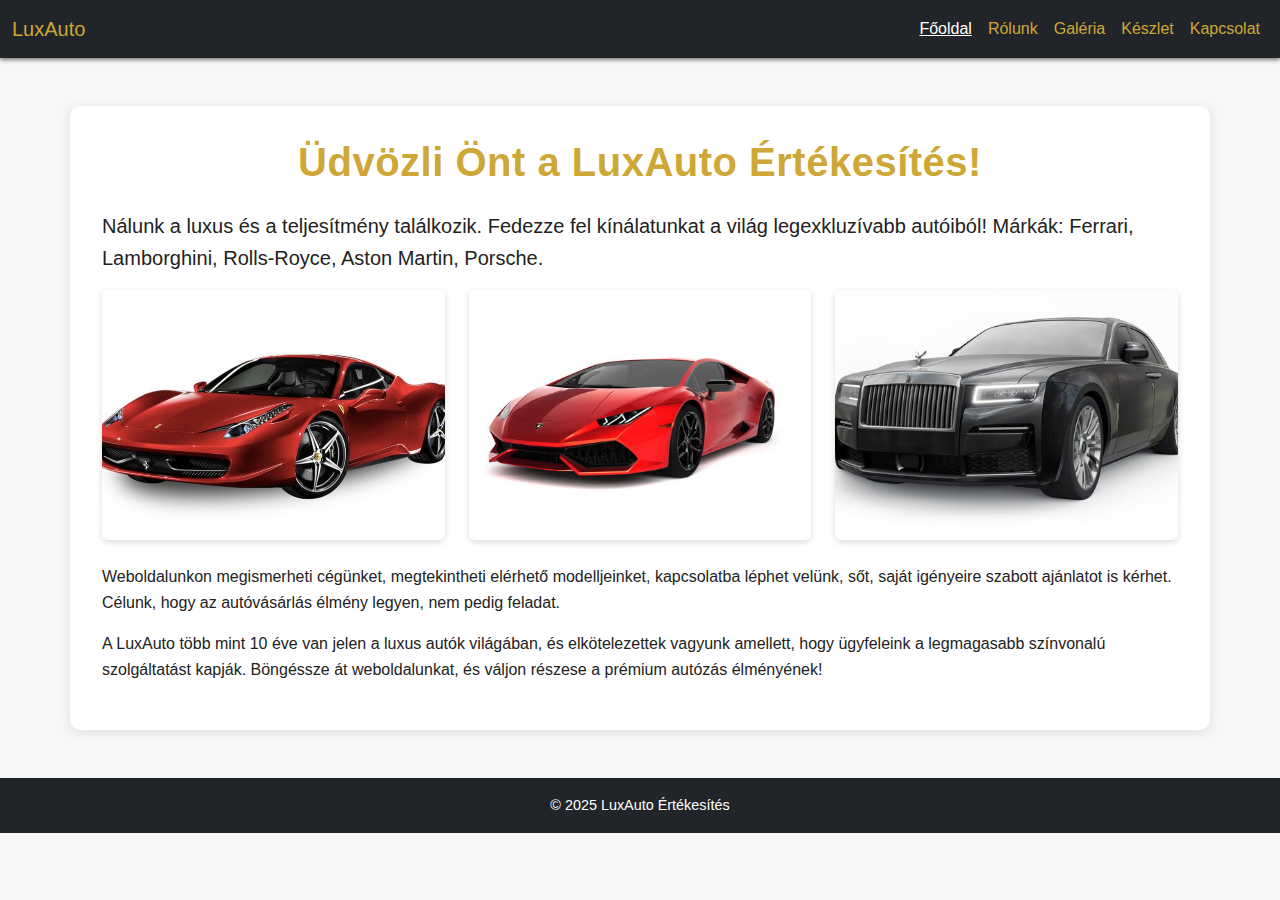
<file: index.html>
<!DOCTYPE html>
<html lang="hu">
<head>
  <meta charset="UTF-8" />
  <meta name="viewport" content="width=device-width, initial-scale=1.0"/>
  <title>LuxAuto Értékesítés - Főoldal</title>
  <link rel="stylesheet" href="https://cdn.jsdelivr.net/npm/bootstrap@5.3.0/dist/css/bootstrap.min.css"/>
  <link rel="stylesheet" href="style.css"/>
</head>
<body>
  <!-- Navigáció -->
  <nav class="navbar navbar-expand-lg navbar-dark bg-dark">
    <div class="container-fluid">
      <a class="navbar-brand" href="index.html">LuxAuto</a>
      <button class="navbar-toggler" type="button" data-bs-toggle="collapse" data-bs-target="#navbarNav">
        <span class="navbar-toggler-icon"></span>
      </button>
      <div class="collapse navbar-collapse" id="navbarNav">
        <ul class="navbar-nav ms-auto">
          <li class="nav-item"><a class="nav-link active" href="index.html">Főoldal</a></li>
          <li class="nav-item"><a class="nav-link" href="about.html">Rólunk</a></li>
          <li class="nav-item"><a class="nav-link" href="gallery.html">Galéria</a></li>
          <li class="nav-item"><a class="nav-link" href="table.html">Készlet</a></li>
          <li class="nav-item"><a class="nav-link" href="contact.html">Kapcsolat</a></li>
        </ul>
      </div>
    </div>
  </nav>

  <!-- Tartalom -->
  <div class="container mt-5">
    <h1 class="text-center mb-4">Üdvözli Önt a LuxAuto Értékesítés!</h1>
    <p class="lead">
      Nálunk a luxus és a teljesítmény találkozik. Fedezze fel kínálatunkat a világ legexkluzívabb autóiból!
      Márkák: Ferrari, Lamborghini, Rolls-Royce, Aston Martin, Porsche.
    </p>

    <div class="row mb-4">
      <div class="col-md-4">
        <img src="images/ferrari.jpeg" alt="Ferrari" class="img-fluid rounded">
      </div>
      <div class="col-md-4">
        <img src="images/lamborghini.jpeg" alt="Lamborghini" class="img-fluid rounded">
      </div>
      <div class="col-md-4">
        <img src="images/rollsroyce.jpeg" alt="Rolls-Royce" class="img-fluid rounded">
      </div>
    </div>

    <p>
      Weboldalunkon megismerheti cégünket, megtekintheti elérhető modelljeinket, kapcsolatba léphet velünk, 
      sőt, saját igényeire szabott ajánlatot is kérhet. Célunk, hogy az autóvásárlás élmény legyen, nem pedig feladat.
    </p>

    <p>
      A LuxAuto több mint 10 éve van jelen a luxus autók világában, és elkötelezettek vagyunk amellett, 
      hogy ügyfeleink a legmagasabb színvonalú szolgáltatást kapják. Böngéssze át weboldalunkat, és váljon részese a prémium autózás élményének!
    </p>
  </div>

  <footer class="bg-dark text-white text-center py-3 mt-5">
    &copy; 2025 LuxAuto Értékesítés
  </footer>

  <script src="https://cdn.jsdelivr.net/npm/bootstrap@5.3.0/dist/js/bootstrap.bundle.min.js"></script>
</body>
</html>
</file>
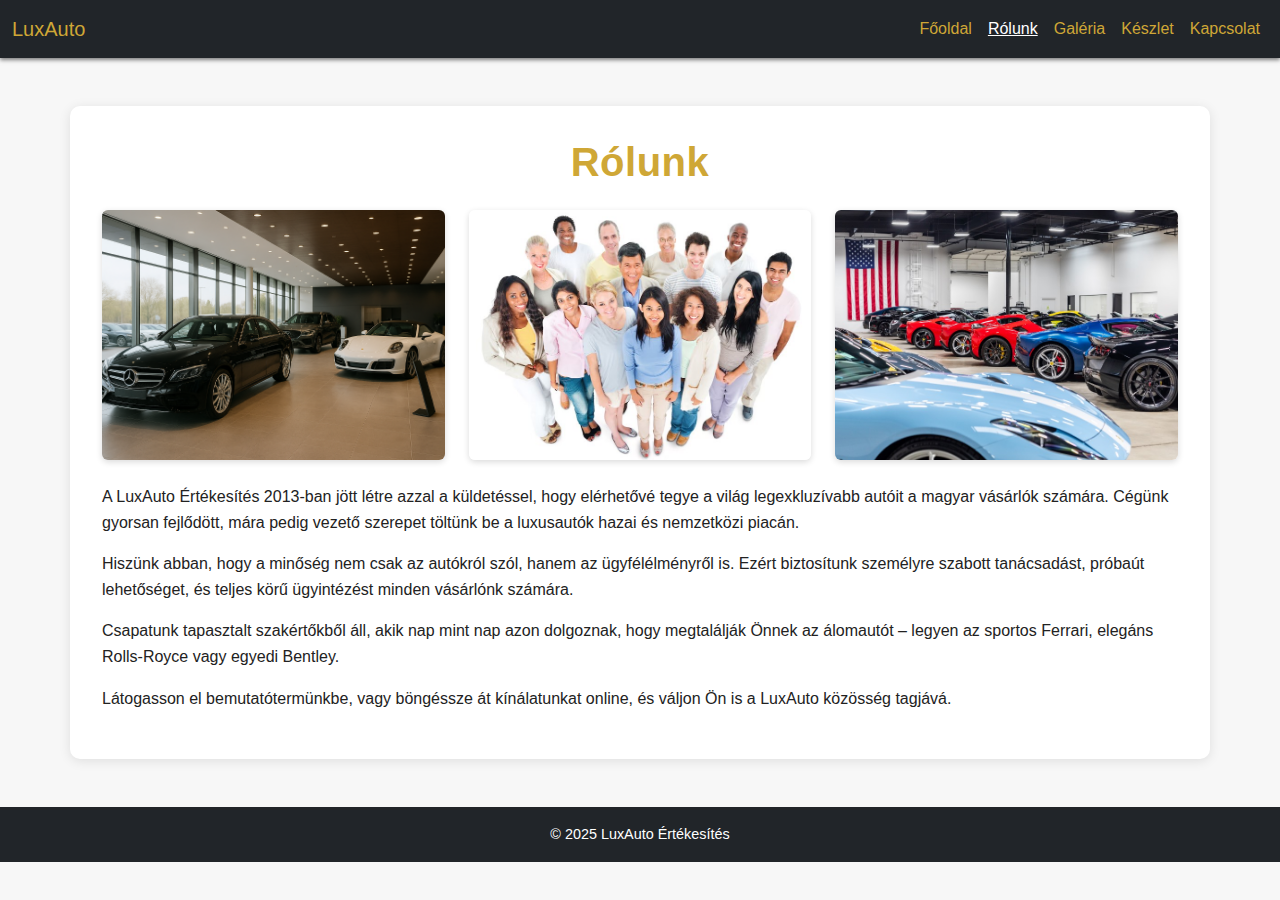
<file: about.html>
<!DOCTYPE html>
<html lang="hu">
<head>
  <meta charset="UTF-8" />
  <meta name="viewport" content="width=device-width, initial-scale=1.0"/>
  <title>LuxAuto Értékesítés - Rólunk</title>
  <link rel="stylesheet" href="https://cdn.jsdelivr.net/npm/bootstrap@5.3.0/dist/css/bootstrap.min.css"/>
  <link rel="stylesheet" href="style.css"/>
</head>
<body>
  <!-- Navigáció -->
  <nav class="navbar navbar-expand-lg navbar-dark bg-dark">
    <div class="container-fluid">
      <a class="navbar-brand" href="index.html">LuxAuto</a>
      <button class="navbar-toggler" type="button" data-bs-toggle="collapse" data-bs-target="#navbarNav">
        <span class="navbar-toggler-icon"></span>
      </button>
      <div class="collapse navbar-collapse" id="navbarNav">
        <ul class="navbar-nav ms-auto">
          <li class="nav-item"><a class="nav-link" href="index.html">Főoldal</a></li>
          <li class="nav-item"><a class="nav-link active" href="about.html">Rólunk</a></li>
          <li class="nav-item"><a class="nav-link" href="gallery.html">Galéria</a></li>
          <li class="nav-item"><a class="nav-link" href="table.html">Készlet</a></li>
          <li class="nav-item"><a class="nav-link" href="contact.html">Kapcsolat</a></li>
        </ul>
      </div>
    </div>
  </nav>

  <!-- Tartalom -->
  <div class="container mt-5">
    <h1 class="text-center mb-4">Rólunk</h1>

    <div class="row mb-4">
      <div class="col-md-4">
        <img src="images/szalon.png" alt="Szalon" class="img-fluid rounded">
      </div>
      <div class="col-md-4">
        <img src="images/csapat.jpeg" alt="Csapat" class="img-fluid rounded">
      </div>
      <div class="col-md-4">
        <img src="images/autok.png" alt="Luxus Autók" class="img-fluid rounded">
      </div>
    </div>

    <p>
      A LuxAuto Értékesítés 2013-ban jött létre azzal a küldetéssel, hogy elérhetővé tegye a világ legexkluzívabb autóit 
      a magyar vásárlók számára. Cégünk gyorsan fejlődött, mára pedig vezető szerepet töltünk be a luxusautók hazai és nemzetközi piacán.
    </p>

    <p>
      Hiszünk abban, hogy a minőség nem csak az autókról szól, hanem az ügyfélélményről is. Ezért biztosítunk személyre szabott 
      tanácsadást, próbaút lehetőséget, és teljes körű ügyintézést minden vásárlónk számára.
    </p>

    <p>
      Csapatunk tapasztalt szakértőkből áll, akik nap mint nap azon dolgoznak, hogy megtalálják Önnek az álomautót – legyen az 
      sportos Ferrari, elegáns Rolls-Royce vagy egyedi Bentley.
    </p>

    <p>
      Látogasson el bemutatótermünkbe, vagy böngéssze át kínálatunkat online, és váljon Ön is a LuxAuto közösség tagjává.
    </p>
  </div>

  <footer class="bg-dark text-white text-center py-3 mt-5">
    &copy; 2025 LuxAuto Értékesítés
  </footer>

  <script src="https://cdn.jsdelivr.net/npm/bootstrap@5.3.0/dist/js/bootstrap.bundle.min.js"></script>
</body>
</html>
</file>
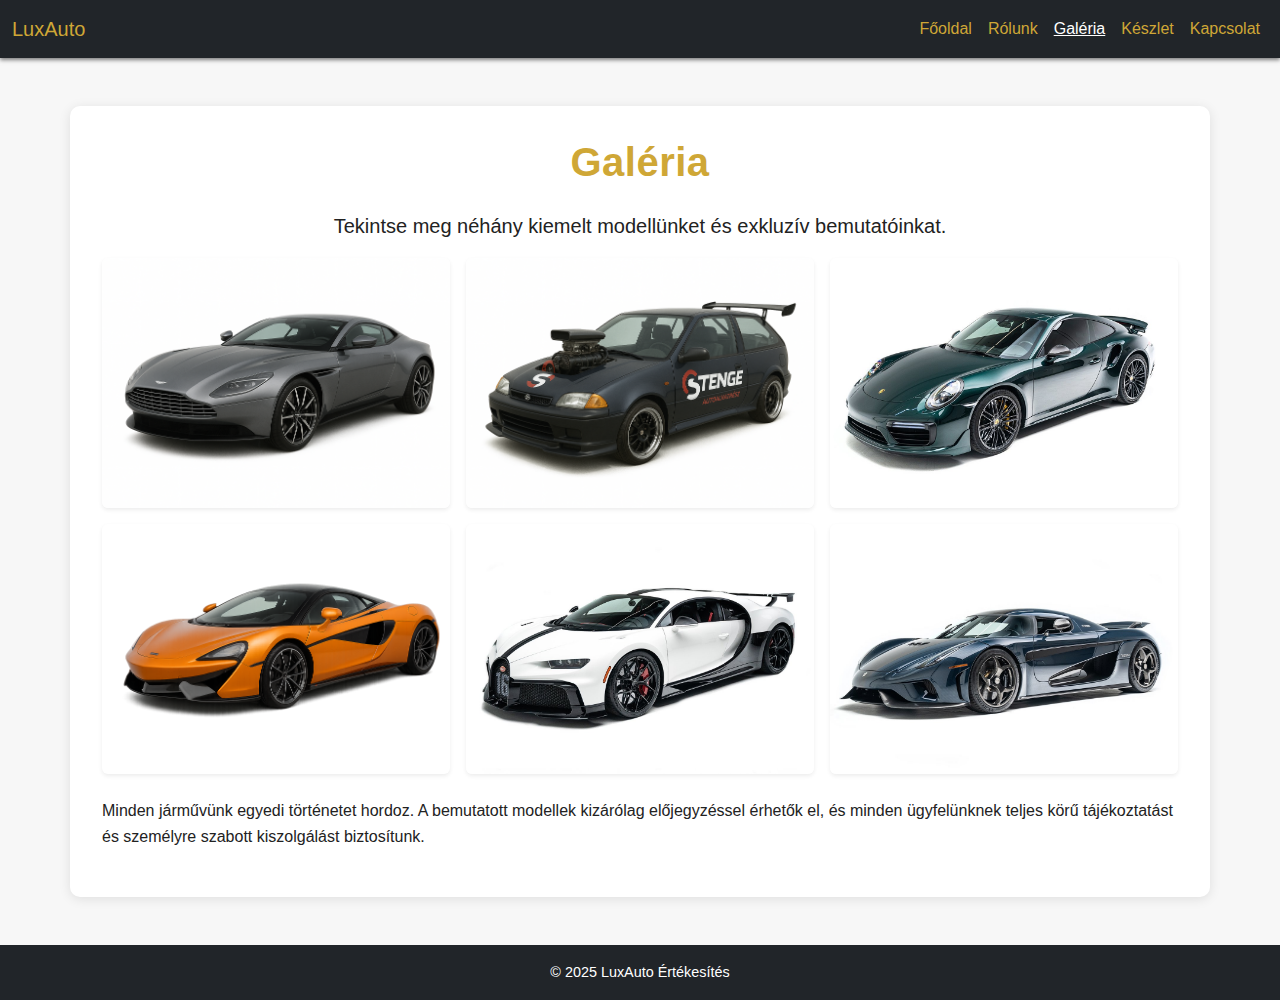
<file: gallery.html>
<!DOCTYPE html>
<html lang="hu">
<head>
  <meta charset="UTF-8" />
  <meta name="viewport" content="width=device-width, initial-scale=1.0"/>
  <title>LuxAuto Értékesítés - Galéria</title>
  <link rel="stylesheet" href="https://cdn.jsdelivr.net/npm/bootstrap@5.3.0/dist/css/bootstrap.min.css"/>
  <link rel="stylesheet" href="style.css"/>
</head>
<body>
  <!-- Navigáció -->
  <nav class="navbar navbar-expand-lg navbar-dark bg-dark">
    <div class="container-fluid">
      <a class="navbar-brand" href="index.html">LuxAuto</a>
      <button class="navbar-toggler" type="button" data-bs-toggle="collapse" data-bs-target="#navbarNav">
        <span class="navbar-toggler-icon"></span>
      </button>
      <div class="collapse navbar-collapse" id="navbarNav">
        <ul class="navbar-nav ms-auto">
          <li class="nav-item"><a class="nav-link" href="index.html">Főoldal</a></li>
          <li class="nav-item"><a class="nav-link" href="about.html">Rólunk</a></li>
          <li class="nav-item"><a class="nav-link active" href="gallery.html">Galéria</a></li>
          <li class="nav-item"><a class="nav-link" href="table.html">Készlet</a></li>
          <li class="nav-item"><a class="nav-link" href="contact.html">Kapcsolat</a></li>
        </ul>
      </div>
    </div>
  </nav>

  <!-- Tartalom -->
  <div class="container mt-5">
    <h1 class="text-center mb-4">Galéria</h1>
    <p class="lead text-center">Tekintse meg néhány kiemelt modellünket és exkluzív bemutatóinkat.</p>

    <div class="row g-3">
      <div class="col-md-4">
        <img src="images/astonmartin.png" alt="Aston Martin" class="img-fluid rounded shadow-sm">
      </div>
      <div class="col-md-4">
        <img src="images/swift.png" alt="Swift" class="img-fluid rounded shadow-sm" onclick="alert('Kiállítási darab!! \n Csajozásra bérelhető.')" >
      </div>
      <div class="col-md-4">
        <img src="images/porsche.jpeg" alt="Porsche" class="img-fluid rounded shadow-sm">
      </div>
      <div class="col-md-4">
        <img src="images/mclaren.png" alt="McLaren" class="img-fluid rounded shadow-sm">
      </div>
      <div class="col-md-4">
        <img src="images/bugatti.jpeg" alt="Bugatti" class="img-fluid rounded shadow-sm">
      </div>
      <div class="col-md-4">
        <img src="images/koenigsegg.jpeg" alt="Koenigsegg" class="img-fluid rounded shadow-sm">
      </div>
    </div>

    <p class="mt-4">
      Minden járművünk egyedi történetet hordoz. A bemutatott modellek kizárólag előjegyzéssel érhetők el, és minden ügyfelünknek teljes körű tájékoztatást és személyre szabott kiszolgálást biztosítunk.
    </p>
  </div>

  <footer class="bg-dark text-white text-center py-3 mt-5">
    &copy; 2025 LuxAuto Értékesítés
  </footer>

  <script src="https://cdn.jsdelivr.net/npm/bootstrap@5.3.0/dist/js/bootstrap.bundle.min.js"></script>
</body>
</html>
</file>
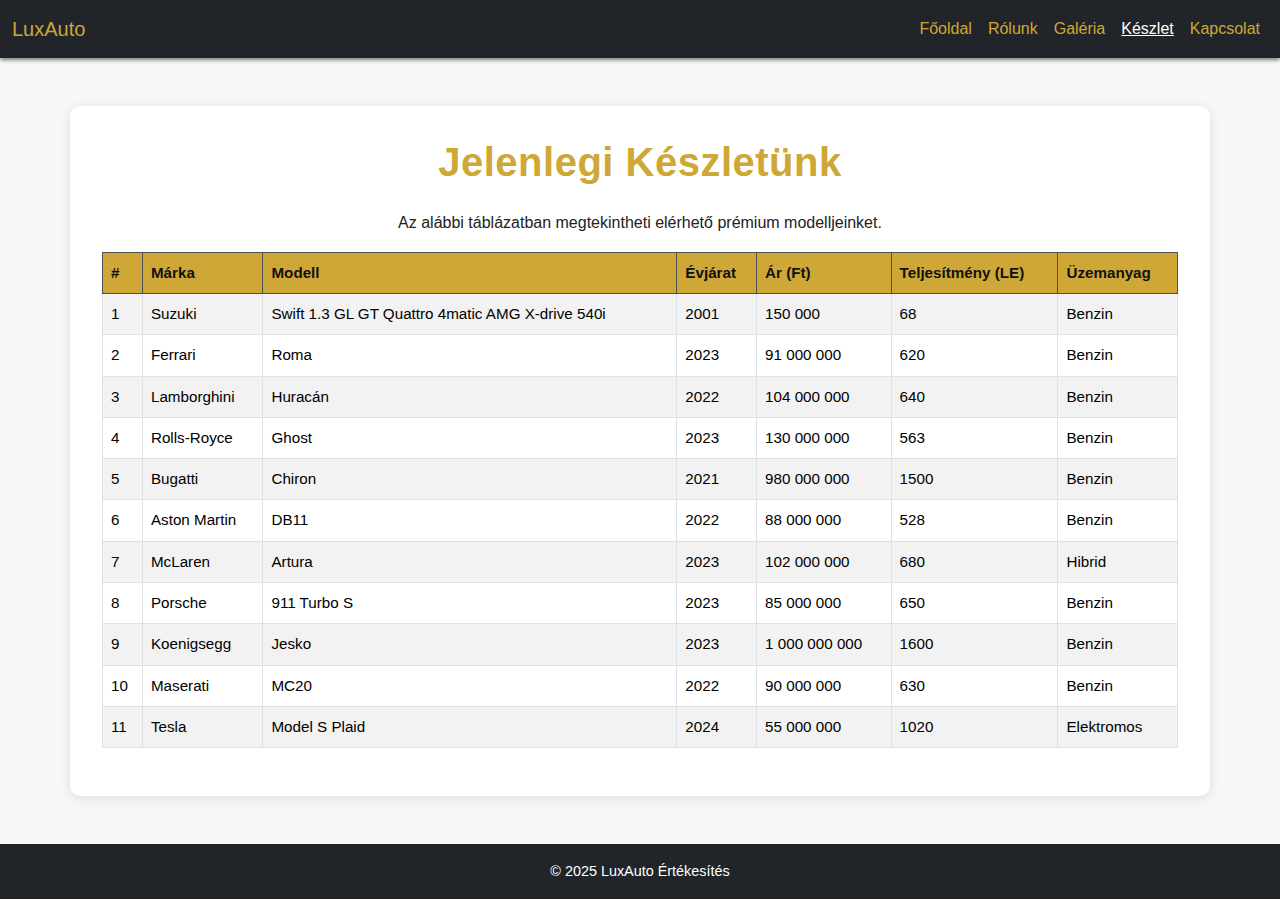
<file: table.html>
<!DOCTYPE html>
<html lang="hu">
<head>
  <meta charset="UTF-8" />
  <meta name="viewport" content="width=device-width, initial-scale=1.0"/>
  <title>LuxAuto Értékesítés - Készlet</title>
  <link rel="stylesheet" href="https://cdn.jsdelivr.net/npm/bootstrap@5.3.0/dist/css/bootstrap.min.css"/>
  <link rel="stylesheet" href="style.css"/>
</head>
<body>
  <!-- Navigáció -->
  <nav class="navbar navbar-expand-lg navbar-dark bg-dark">
    <div class="container-fluid">
      <a class="navbar-brand" href="index.html">LuxAuto</a>
      <button class="navbar-toggler" type="button" data-bs-toggle="collapse" data-bs-target="#navbarNav">
        <span class="navbar-toggler-icon"></span>
      </button>
      <div class="collapse navbar-collapse" id="navbarNav">
        <ul class="navbar-nav ms-auto">
          <li class="nav-item"><a class="nav-link" href="index.html">Főoldal</a></li>
          <li class="nav-item"><a class="nav-link" href="about.html">Rólunk</a></li>
          <li class="nav-item"><a class="nav-link" href="gallery.html">Galéria</a></li>
          <li class="nav-item"><a class="nav-link active" href="table.html">Készlet</a></li>
          <li class="nav-item"><a class="nav-link" href="contact.html">Kapcsolat</a></li>
        </ul>
      </div>
    </div>
  </nav>

  <!-- Tartalom -->
  <div class="container mt-5">
    <h1 class="text-center mb-4">Jelenlegi Készletünk</h1>
    <p class="text-center">Az alábbi táblázatban megtekintheti elérhető prémium modelljeinket.</p>

    <div class="table-responsive">
      <table class="table table-striped table-bordered">
        <thead class="table-dark">
          <tr>
            <th>#</th>
            <th>Márka</th>
            <th>Modell</th>
            <th>Évjárat</th>
            <th>Ár (Ft)</th>
            <th>Teljesítmény (LE)</th>
            <th>Üzemanyag</th>
          </tr>
        </thead>
        <tbody>
          <!-- 25 sor generálva -->
          <!-- 1-5 -->
          <tr><td>1</td><td>Suzuki</td><td>Swift 1.3 GL GT Quattro 4matic AMG X-drive 540i</td><td>2001</td><td>150 000</td><td>68</td><td>Benzin</td></tr>
          <tr><td>2</td><td>Ferrari</td><td>Roma</td><td>2023</td><td>91 000 000</td><td>620</td><td>Benzin</td></tr>
          <tr><td>3</td><td>Lamborghini</td><td>Huracán</td><td>2022</td><td>104 000 000</td><td>640</td><td>Benzin</td></tr>
          <tr><td>4</td><td>Rolls-Royce</td><td>Ghost</td><td>2023</td><td>130 000 000</td><td>563</td><td>Benzin</td></tr>
          <tr><td>5</td><td>Bugatti</td><td>Chiron</td><td>2021</td><td>980 000 000</td><td>1500</td><td>Benzin</td></tr>
          <tr><td>6</td><td>Aston Martin</td><td>DB11</td><td>2022</td><td>88 000 000</td><td>528</td><td>Benzin</td></tr>
          <tr><td>7</td><td>McLaren</td><td>Artura</td><td>2023</td><td>102 000 000</td><td>680</td><td>Hibrid</td></tr>
          <tr><td>8</td><td>Porsche</td><td>911 Turbo S</td><td>2023</td><td>85 000 000</td><td>650</td><td>Benzin</td></tr>
          <tr><td>9</td><td>Koenigsegg</td><td>Jesko</td><td>2023</td><td>1 000 000 000</td><td>1600</td><td>Benzin</td></tr>
          <tr><td>10</td><td>Maserati</td><td>MC20</td><td>2022</td><td>90 000 000</td><td>630</td><td>Benzin</td></tr>
          <tr><td>11</td><td>Tesla</td><td>Model S Plaid</td><td>2024</td><td>55 000 000</td><td>1020</td><td>Elektromos</td></tr>
        </tbody>
      </table>
    </div>
  </div>

  <footer class="bg-dark text-white text-center py-3 mt-5">
    &copy; 2025 LuxAuto Értékesítés
  </footer>

  <script src="https://cdn.jsdelivr.net/npm/bootstrap@5.3.0/dist/js/bootstrap.bundle.min.js"></script>
</body>
</html>
</file>
<file: style.css>
/* Alap stílus */
body {
  background-color: #f7f7f7;
  font-family: 'Segoe UI', Tahoma, Geneva, Verdana, sans-serif;
  color: #222;
  line-height: 1.6;
}

/* Címsorok */
h1, h2, h3 {
  color: #cfa736;
  font-weight: 600;
  letter-spacing: 0.5px;
}

/* Navigáció */
.navbar {
  background-color: #111;
  box-shadow: 0 2px 4px rgba(0,0,0,0.5);
  transition: all 0.3s ease-in-out;
}

.navbar-brand,
.nav-link {
  color: #cfa736 !important;
  transition: color 0.2s;
}

.nav-link:hover,
.nav-link.active {
  color: #ffffff !important;
  text-decoration: underline;
}

/* Gombok */
.btn-primary {
  background-color: #cfa736;
  border-color: #cfa736;
  color: #111;
  font-weight: bold;
  transition: all 0.3s ease;
}

.btn-primary:hover {
  background-color: #b68c29;
  border-color: #b68c29;
  transform: scale(1.03);
}

/* Footer */
footer {
  background-color: #111;
  color: #cfa736;
  font-size: 0.9rem;
}

/* Form validáció */
input.is-invalid,
textarea.is-invalid {
  border-color: #dc3545;
}

input:focus,
textarea:focus {
  box-shadow: 0 0 6px rgba(207, 167, 54, 0.5);
  border-color: #cfa736;
}

/* Galéria képek */
.img-fluid {
  width: 100%;
  height: 250px;              /* állandó magasság */
  object-fit: cover;          /* ne torzuljon a kép, csak vágjon */
  transition: transform 0.3s ease, box-shadow 0.3s ease;
  border-radius: 6px;
  box-shadow: 0 2px 6px rgba(0,0,0,0.15);
}


.img-fluid:hover {
  transform: scale(1.04);
  box-shadow: 0 4px 12px rgba(0,0,0,0.3);
}

/* Kártyaszerű szakaszok */
.container {
  background-color: #fff;
  padding: 2rem;
  border-radius: 10px;
  box-shadow: 0 2px 12px rgba(0,0,0,0.1);
  margin-top: 2rem;
}

/* Táblázatok */
.table {
  font-size: 0.95rem;
}

.table thead th {
  background-color: #cfa736;
  color: #111;
  font-weight: bold;
}

.table-striped > tbody > tr:nth-of-type(odd) {
  background-color: #f2f2f2;
}
</file>
